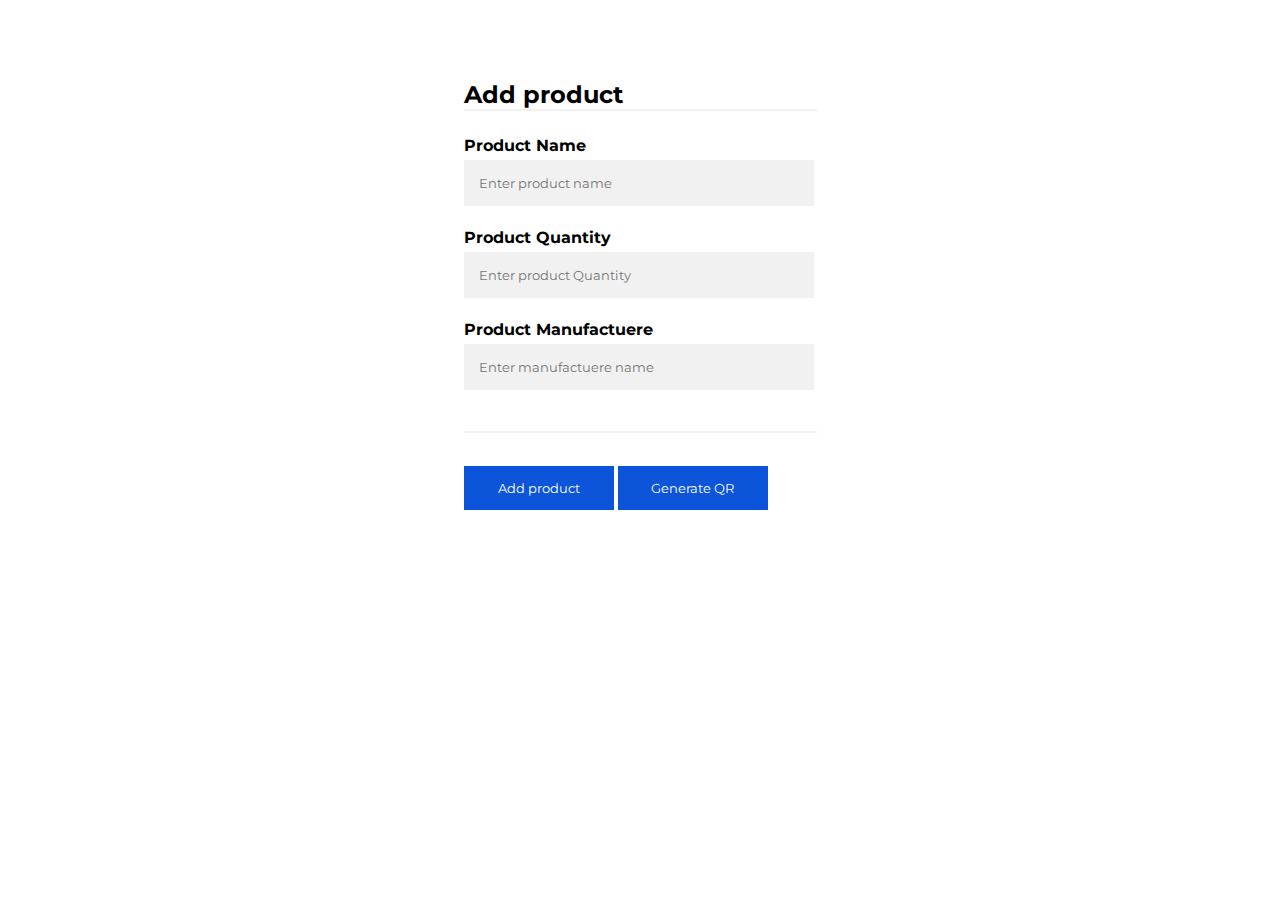
<file: addproduct.html>
<!DOCTYPE html>
<html lang="en">
<head>
    <meta charset="UTF-8">
    <meta http-equiv="X-UA-Compatible" content="IE=edge">
    <meta name="viewport" content="width=device-width, initial-scale=1.0">
    <link rel="stylesheet" href="style.css">
    <title>Document</title>
</head>
<body>
    

    
    <section id="addproduct">
        <div class="outercontainer">
        <form action="/">
          <div class="container">
            <h2>Add product</h2>
            <hr>
        
            <label for="productname"><b>Product Name</b></label>
            <input type="text" placeholder="Enter product name" name="productname" id="productname" class="addproductfield" required>
        
            <label for="productQ"><b>Product Quantity</b></label>
            <input type="number" placeholder="Enter product Quantity" name="productQ" id="productQ" class="addproductfield" min="1" required>

            <label for="manufactuerename"><b>Product Manufactuere</b></label>
            <input type="text" placeholder="Enter manufactuere name" name="manufactuerename" id="manufactuerename" class="addproductfield" required>
    
            <br>
        <hr>
        <button type="submit" class="secondarybtn">Add product</button>
        <button type="submit" class="secondarybtn">Generate QR</button>
        </form>
        </div>
    </section>


</body>
</html>
</file>
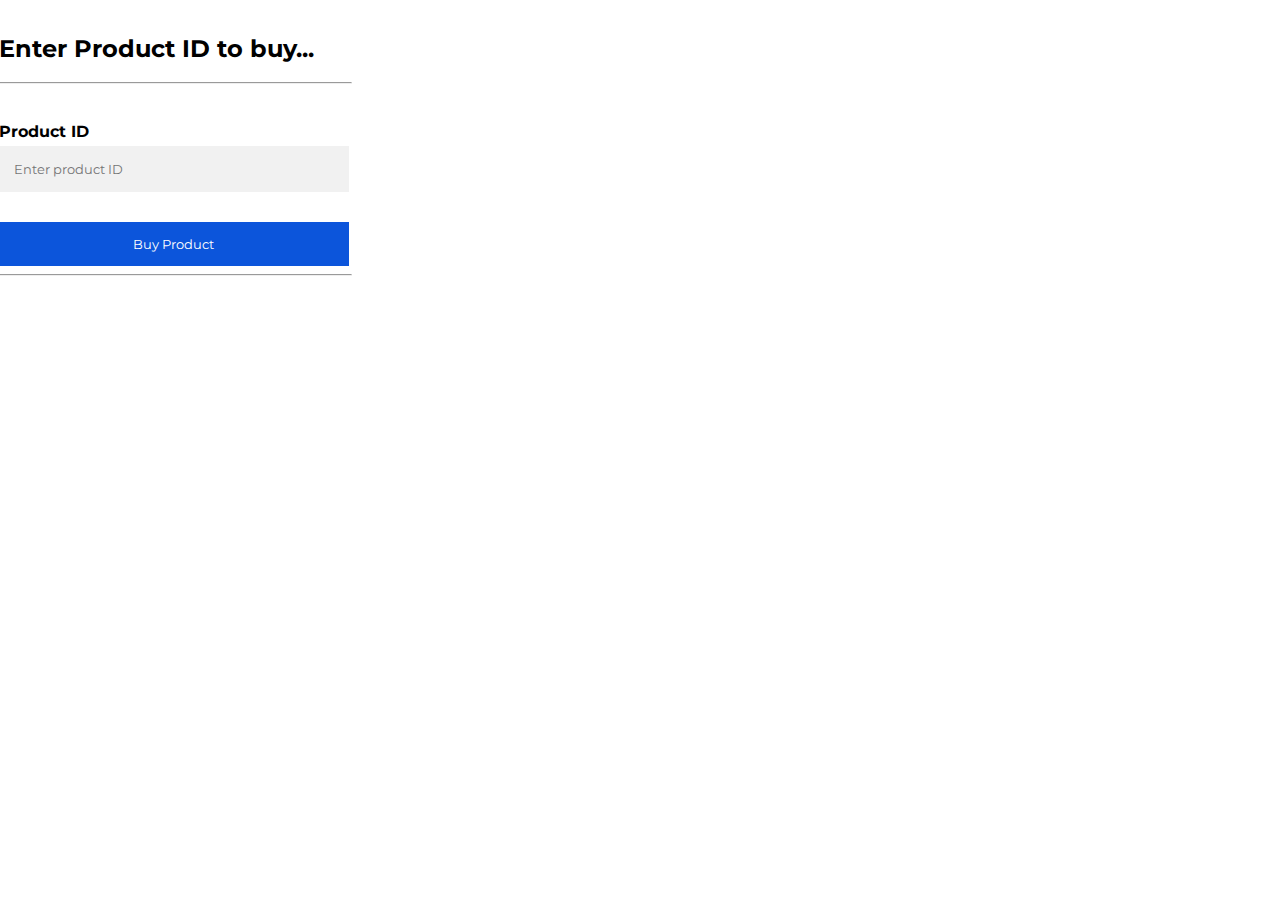
<file: buyproduct.html>
<!DOCTYPE html>
<html lang="en">
<head>
    <meta charset="UTF-8">
    <meta http-equiv="X-UA-Compatible" content="IE=edge">
    <meta name="viewport" content="width=device-width, initial-scale=1.0">
    <link rel="stylesheet" href="style.css">
    <title>Document</title>
</head>
<body>
    <section id="buyproduct">
        <div class="outercontainer">
        <form action="/">
          <div class="container">
            <h2>Enter Product ID to buy...</h2>
            <br>
            <hr>
        <br><br>
            <label for="productid"><b>Product ID</b></label>
            <input type="text" placeholder="Enter product ID" name="productid" id="productid" class="buyproductfield" required>
            <button type="submit" id="buyproduct" class="secondarybtn">Buy Product</button>
            <hr>
        </form>
        </div>

    </section>
</body>
</html>
</file>
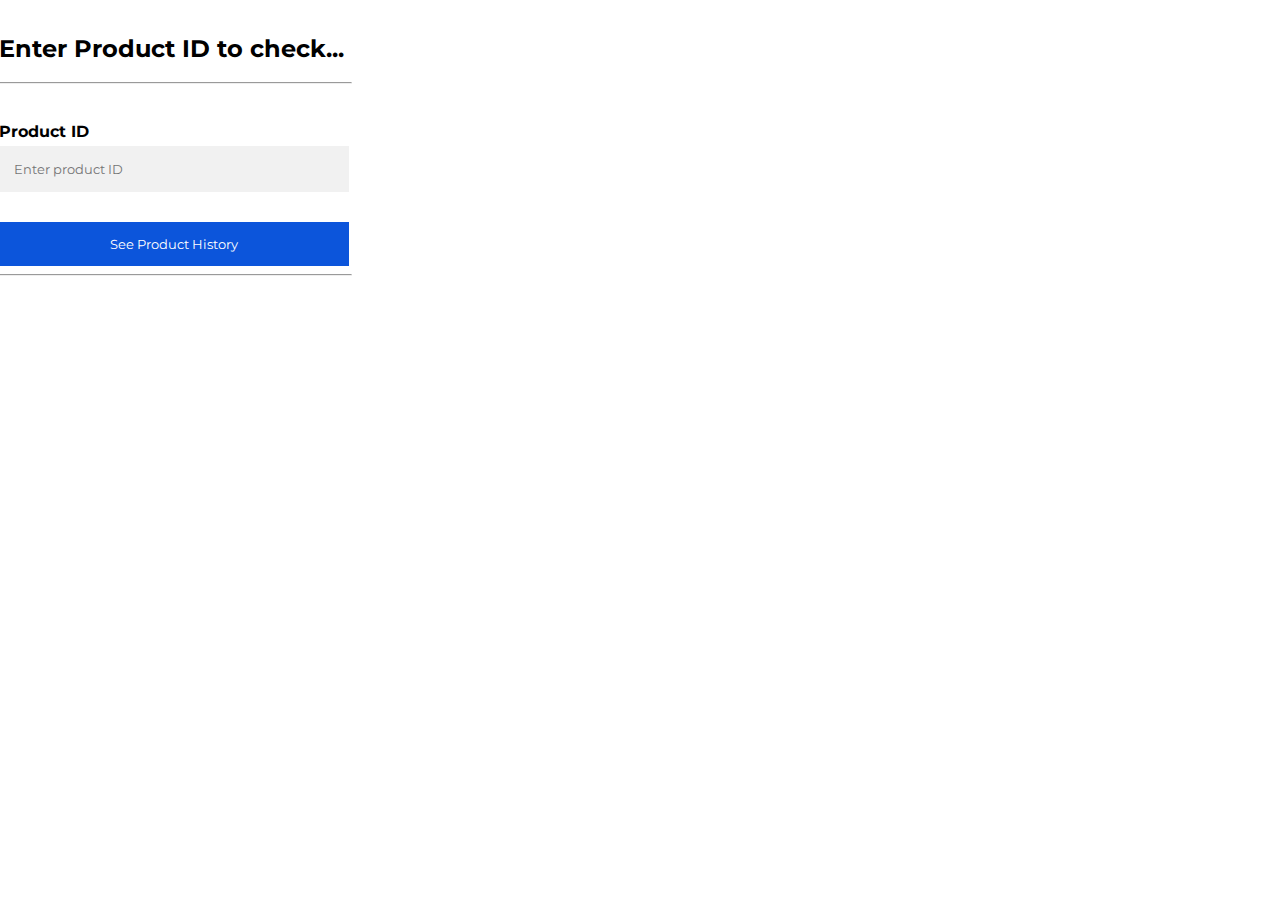
<file: checkproduct.html>
<!DOCTYPE html>
<html lang="en">

<head>
    <meta charset="UTF-8">
    <meta http-equiv="X-UA-Compatible" content="IE=edge">
    <meta name="viewport" content="width=device-width, initial-scale=1.0">
    <link rel="stylesheet" href="style.css">
    <title>Document</title>
</head>

<body>
    <section id="checkproduct">
        <div class="outercontainer">
            <form action="/">
                <div class="container">
                    <h2>Enter Product ID to check...</h2>
                    <br>
                    <hr>
                    <br><br>
                    <label for="productid"><b>Product ID</b></label>
                    <input type="text" placeholder="Enter product ID" name="productid" id="productid"
                        class="buyproductfield" required>
                    <button type="submit" id="checkproduct" class="secondarybtn">See Product History</button>
                    <hr>
            </form>
        </div>

    </section>
</body>

</html>
</file>
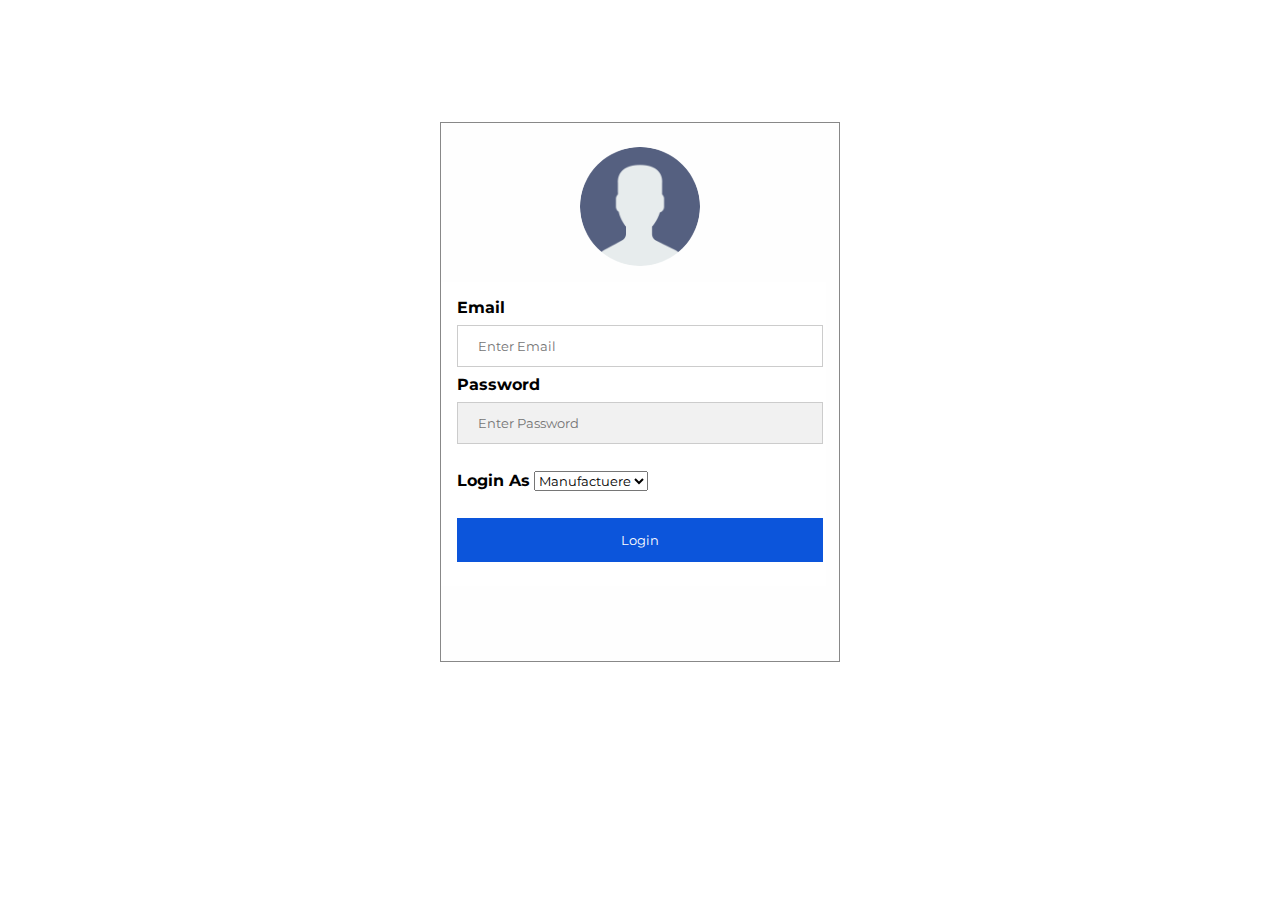
<file: login.html>
<!DOCTYPE html>
<html lang="en">
<head>
    <meta charset="UTF-8">
    <meta http-equiv="X-UA-Compatible" content="IE=edge">
    <meta name="viewport" content="width=device-width, initial-scale=1.0">
    <link rel="stylesheet" href="style.css">
    <title>Document</title>
</head>
<body>
     <!-- <h2>Modal Login Form</h2> -->
     <section id="loginform">
        <div class="outercontainer">
            <form class="modal-content animate" action="/addproduct.html" >
                <div class="imgcontainer">
                    <img src="/images/user.png" alt="Avatar" class="avatar">
                </div>
    
                <div class="container">
                    <label for="email"><b>Email</b></label>
                    <input type="text" placeholder="Enter Email" name="email" id="email" required>
    
                    <label for="psw"><b>Password</b></label>
                    <input type="password" placeholder="Enter Password" name="psw" required>

                    <br>
                    <label for="user"><b>Login As</b></label>
                    <select name="user" id="user">
                        <option value="Manufactuere">Manufactuere</option>
                        <option value="Supplier">Supplier</option>
                        <option value="Customer">Customer</option>
                    </select>
                    <br>
                    <br>
    
                    <button type="submit">Login</button>
                </div>
    
            </form>
            </div>
    </section>
  
</body>
</html>
</file>
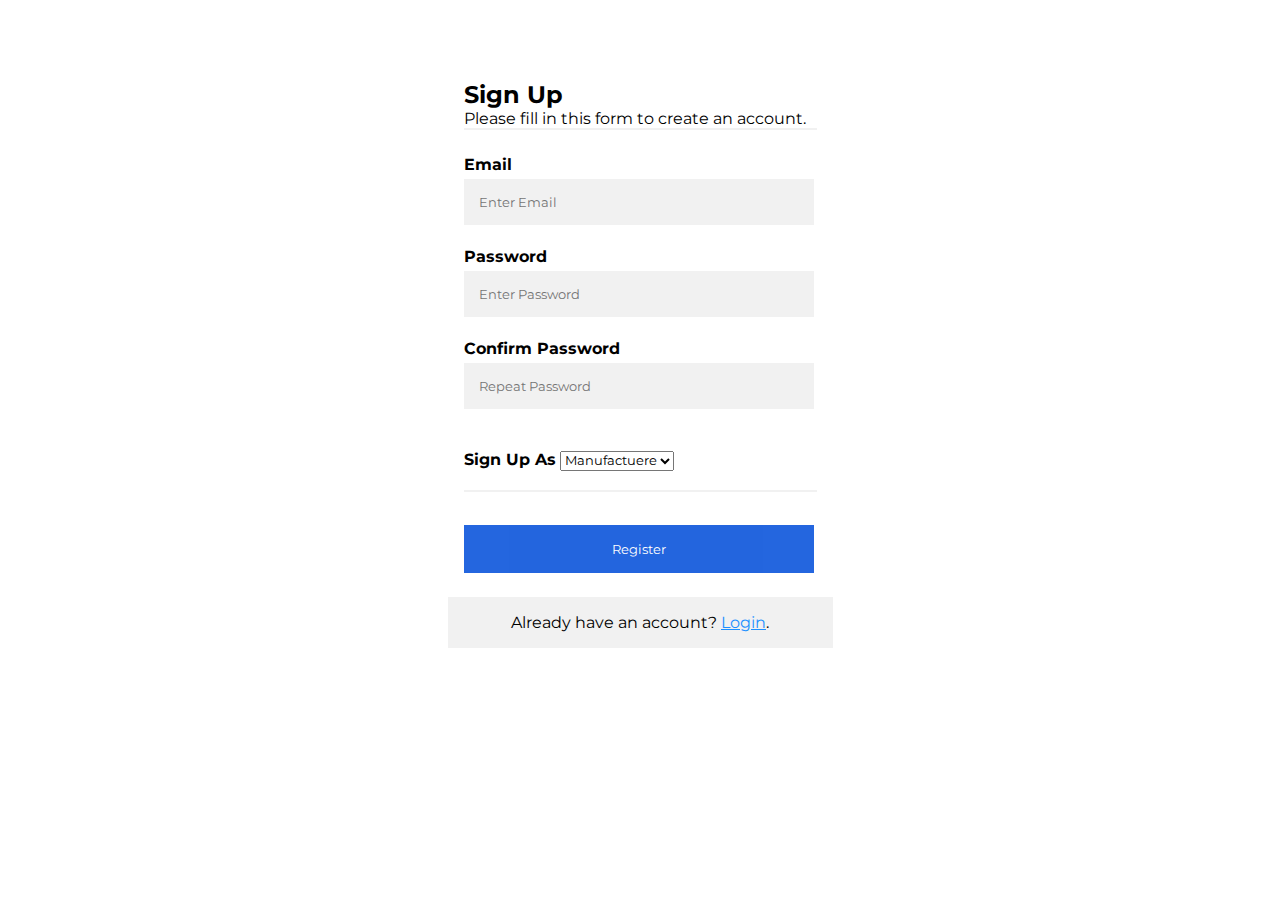
<file: Signup.html>
<!DOCTYPE html>
<html lang="en">
<head>
    <meta charset="UTF-8">
    <meta http-equiv="X-UA-Compatible" content="IE=edge">
    <meta name="viewport" content="width=device-width, initial-scale=1.0">
    <link rel="stylesheet" href="style.css">
    <title>Document</title>
</head>
<body>
    
<section id="registrationform">
  <div class="outercontainer">
    <form action="/login.html">
      <div class="container">
        <h2>Sign Up</h2>
        <p>Please fill in this form to create an account.</p>
        <hr>
    
        <label for="email"><b>Email</b></label>
        <input type="text" placeholder="Enter Email" name="email" id="email" required>
    
        <label for="psw"><b>Password</b></label>
        <input type="password" placeholder="Enter Password" name="psw" id="psw" required>
    
        <label for="psw-repeat"><b>Confirm Password</b></label>
        <input type="password" placeholder="Repeat Password" name="psw-repeat" id="psw-repeat" required>
        <br>
    
        <label for="user"><b>Sign Up As</b></label>
        <select name="user" id="user">
            <option value="Manufactuere">Manufactuere</option>
            <option value="Supplier">Supplier</option>
            <option value="Customer">Customer</option>
        </select>
       <br>
       <br>
        <hr>
        <!-- <p>By creating an account you agree to our <a href="#">Terms & Privacy</a>.</p> -->
    
        <button type="submit" class="registerbtn">Register</button>
      </div>
      
      <div class="container login">
        <p>Already have an account? <a href="/login.html">Login</a>.</p>
      </div>
    </form>
    </div>
    </section>
    
</body>
</html>
</file>
<file: style.css>
@import url('https://fonts.googleapis.com/css?family=Montserrat:400,500,600,700&display=swap');
*{
  margin: 0;
  padding: 0;
  box-sizing: border-box;
  font-family: 'Montserrat',sans-serif;
}
nav{
  background: rgb(184,63,224);
  background: linear-gradient(111deg, rgba(184,63,224,1) 0%, rgba(242,18,177,1) 100%, rgba(247,255,255,1) 100%);
  padding: 5px 40px;
}
nav ul{
  list-style: none;
  display: flex;
  flex-wrap: wrap;
  align-items: center;
  justify-content: center;
}
nav ul li{
  padding: 15px 0;
  cursor: pointer;
}
nav ul li.items{
  position: relative;
  width: auto;
  margin: 0 16px;
  text-align: center;
  order: 3;
}

nav ul li.hover-effect-1:after{
  position: absolute;
  content: '';
  left: 0;
  bottom: 5px;
  height: 2px;
  width: 100%;
  background: #33ffff;
  opacity: 0;
  transition: all 0.2s linear;
}

nav ul li.items:hover:after{
  opacity: 1;
  bottom: 8px;
}

nav ul li.logo{
    flex: 1; 
    color: #0e2431;
    font-size: 15px;
    font-weight: bolder;
    font-family: 'Ubuntu', sans-serif;
    font-size: 20px;
}


nav ul li.logo span{
  color : rgb(250, 244, 244);
  font-weight: bold;
  font-family: 'Ubuntu', sans-serif;
}

nav ul li a{
  color: white;
  font-size: 18px;
  text-decoration: none;
  transition: .4s;
}
nav ul li:hover a{
  color: cyan;
}
nav ul li i{
  font-size: 23px;
}
nav ul li.btn{
  display: none;
}
nav ul li.btn.hide i:before{
  content: '\f00d';
}

.nav-primary{
  background-color: rgb(12, 85, 219);
  color: white;
  border: none;
  height: 25px;
  width: 75px;
  border-radius: 3px;
  font-size: 12px;
}

.nav-primary:hover{
  cursor: pointer;
}

@media all and (max-width: 900px){
  nav{
    padding: 5px 30px;
  }
  nav ul li.items{
    width: 100%;
    display: none;
  }
  nav ul li.items.show{
    display: block;
  }
  nav ul li.btn{
    display: block;
  }
  nav ul li.items:hover{
    border-radius: 5px;
    box-shadow: inset 0 0 5px #33ffff,
                inset 0 0 10px #66ffff;
  }
  nav ul li.items:hover:after{
    opacity: 0;
  }

  .nav-primary{
   background-color: transparent;
   color: white;
   font-size: 18px;
   transition: .4s;
   text-transform: lowercase;
  }
}



/* Signup */


/* Add padding to containers */
#registrationform .container {
  width: 385px;
  padding: 16px;
  background-color: white;
}

/* Full-width input fields */
#registrationform input[type=text], input[type=password] {
  width: 350px;
  padding: 15px;
  margin: 5px 0 22px 0;
  display: block;
  border: none;
  background: #f1f1f1;
}

#registrationform  input[type=text]:focus, input[type=password]:focus {
  background-color: #ddd;
  outline: none;
}

/* Overwrite default styles of hr */
#registrationform  hr {
  border: 1px solid #f1f1f1;
  margin-bottom: 25px;
}

/* Set a style for the submit button */
#registrationform .registerbtn {
  background-color: rgb(12, 85, 219);
  color: white;
  padding: 16px 20px;
  margin: 8px 0;
  border: none;
  cursor: pointer;
  width: 350px;
  opacity: 0.9;
}

#registrationform .registerbtn:hover {
  opacity: 1;
}

/* Add a blue text color to links */
#registrationform  a {
  color: dodgerblue;
}

/* Set a grey background color and center the text of the "sign in" section */
  #registrationform .login {
  background-color: #f1f1f1;
  text-align: center;
}




 /* Form styleing */
        /* Full-width input fields */
        #loginform input[type=text] {
          width: 366px;
          padding: 12px 20px;
          margin: 8px 0;
          display: block;
          border: 1px solid #ccc;
          box-sizing: border-box;
      }

     #loginform input[type=password] {
          width: 366px;
          padding: 12px 20px;
          margin: 8px 0;
          display: block;
          border: 1px solid #ccc;
          box-sizing: border-box;
      }

      /* Set a style for all buttons */
      #loginform button {
          background-color: rgb(12, 85, 219);
          color: white;
          padding: 14px 20px;
          margin: 8px 0;
          border: none;
          cursor: pointer;
          width: 366px;
          display: block;
      }

     #loginform button:hover {
          opacity: 0.8;
      }

      /* Extra styles for the cancel button */
      #loginform .cancelbtn {
          width: auto;
          padding: 10px 18px;
          background-color: #f44336;
          display: inline;
      }

      /* Center the image and position the close button */
     #loginform .imgcontainer {
          text-align: center;
          margin: 24px 0 12px 0;
          position: relative;

      }

      #loginform img.avatar {
          width: 30%;
          height: 30%;
          border-radius: 50%;
      }

      #loginform .container {
          padding: 16px;
      }

      #loginform span.psw {
          float: right;
        margin-top: 5%;
       
      }


      /* The Modal (background) */ 
     #loginform  .modal {
          display: none;
          /* Hidden by default */
          position: fixed;
          /* Stay in place */
          z-index: 1;
          /* Sit on top */
          left: 0;
          top: 0;
          width: 100%;
          /* Full width */
          height: 100%;
          /* Full height */
          overflow: auto;
          /* Enable scroll if needed */
          background-color: rgb(0, 0, 0);
          /* Fallback color */
          background-color: rgba(0, 0, 0, 0.4);
          /* Black w/ opacity */
          padding-top: 60px;
       }

      /* Modal Content/Box */
      #loginform .modal-content {
          background-color: #fefefe;
          margin: 5% auto 15% auto;
          /* 5% from the top, 15% from the bottom and centered */
          border: 1px solid #888;
          width: 400px;
          /* Could be more or less, depending on screen size */
          height: 540px;
      }

      /* The Close Button (x) */
     #loginform  .close {
          position: absolute;
          right: 25px;
          top: 0;
          color: #000;
          font-size: 35px;
          font-weight: bold;
      }

     #loginform .close:hover, #loginform
      .close:focus {
          color: red;
          cursor: pointer;
          display: inline-block;
      }

      /* Add Zoom Animation */
      .animate {
          -webkit-animation: animatezoom 0.6s;
          animation: animatezoom 0.6s
      }


      /* //this code is resposible for smooth behaviour */

      @-webkit-keyframes animatezoom {
          from {
              -webkit-transform: scale(0)
          }

          to {
              -webkit-transform: scale(1)
          }
      }

      @keyframes animatezoom {
          from {
              transform: scale(0)
          }

          to {
              transform: scale(1)
          }
      }

      /* Change styles for span and cancel button on extra small screens */
      @media screen and (max-width: 300px) {
          span.psw {
              display: block;
              float: none;
          }

          .cancelbtn {
              width: 100%;
          }
      }


/* add product */


.container{
  width: 385px;
  padding: 16px;
  background-color: white;
 
}

.secondarybtn{
  background-color: rgb(12, 85, 219);
  color: white;
  padding: 14px 20px;
  margin: 8px 0;
  border: none;
  cursor: pointer;
  width: 150px;
  display: inline;
}


#addproduct hr {
  border: 1px solid #f1f1f1;
  margin-bottom: 25px;
}

#addproduct input[type=text], input[type=number] {
  width: 350px;
  padding: 15px;
  margin: 5px 0 22px 0;
  display: block;
  border: none;
  background: #f1f1f1;
}

#addproduct  input[type=text]:focus, input[type=number]:focus {
  background-color: #ddd;
  outline: none;
}


#addproduct hr {
  border: 1px solid #f1f1f1;
  margin-bottom: 25px;
}

#buyproduct input[type=text] {
  width: 350px;
  padding: 15px;
  margin: 5px 0 22px 0;
  display: block;
  border: none;
  background: #f1f1f1;
}

#buyproduct  input[type=text]:focus {
  background-color: #ddd;
  outline: none;
}




#checkproduct input[type=text] {
  width: 350px;
  padding: 15px;
  margin: 5px 0 22px 0;
  display: block;
  border: none;
  background: #f1f1f1;
}

#checkproduct  input[type=text]:focus {
  background-color: #ddd;
  outline: none;
}

#checkproduct, #buyproduct{
  width: 350px;
}


.outercontainer{
  display: flex;
  justify-content: center;
  align-items: center;
  /* border: 2px solid red; */
  padding: 5%;
}
</file>
